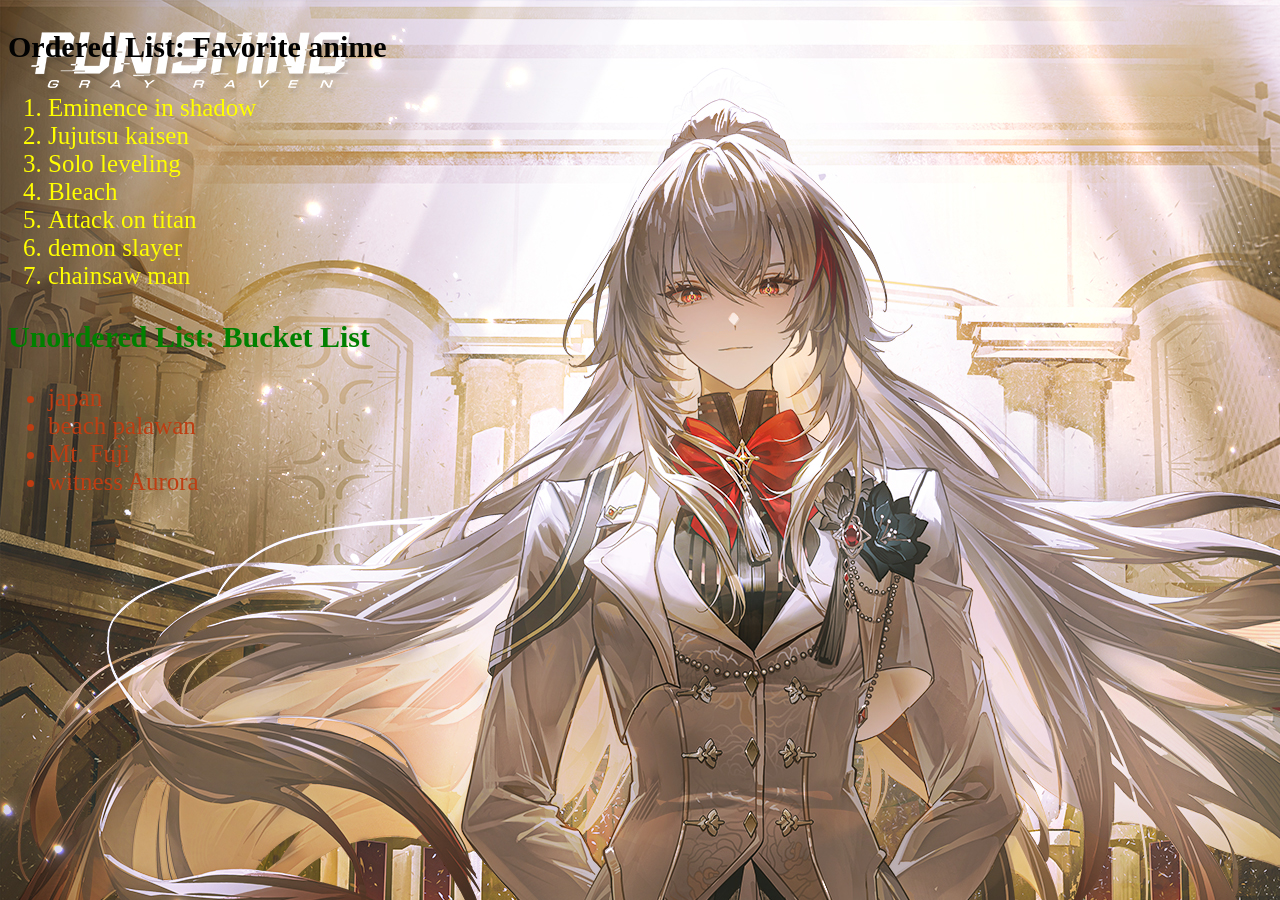
<file: index.html>
<!DOCTYPE html>
<html>
<head>
     <title>Activity 2</title>
</head>
<body style="background-image: url('bg.jpg'); background-repeat: repeat;">
        <h3 style= "color: #020202; font-size: 30px">Ordered List: Favorite anime</h3>
        <ol style="color: yellow; font-size: 25px;"> 
            <Li> Eminence in shadow</Li>
            <Li> Jujutsu kaisen</Li>    
            <Li>Solo leveling</Li>
            <Li>Bleach</Li>

                
           </Li>
            <Li>Attack on titan</Li>
            <Li>demon slayer</Li>
            <Li>chainsaw man</Li>
        </ol>
        <h3 style="color: green; font-size: 30px">Unordered List: Bucket List </h3>
        <ul style="color: oklch(54.229% 0.17248 36.723); font-size: 25px"> 

            <Li>japan</Li>
            <Li>beach palawan</Li>
            <Li>Mt. Fuji</Li>
            <Li>witness Aurora</Li>

        </ul>
        
    </body>
    
</html>
</file>
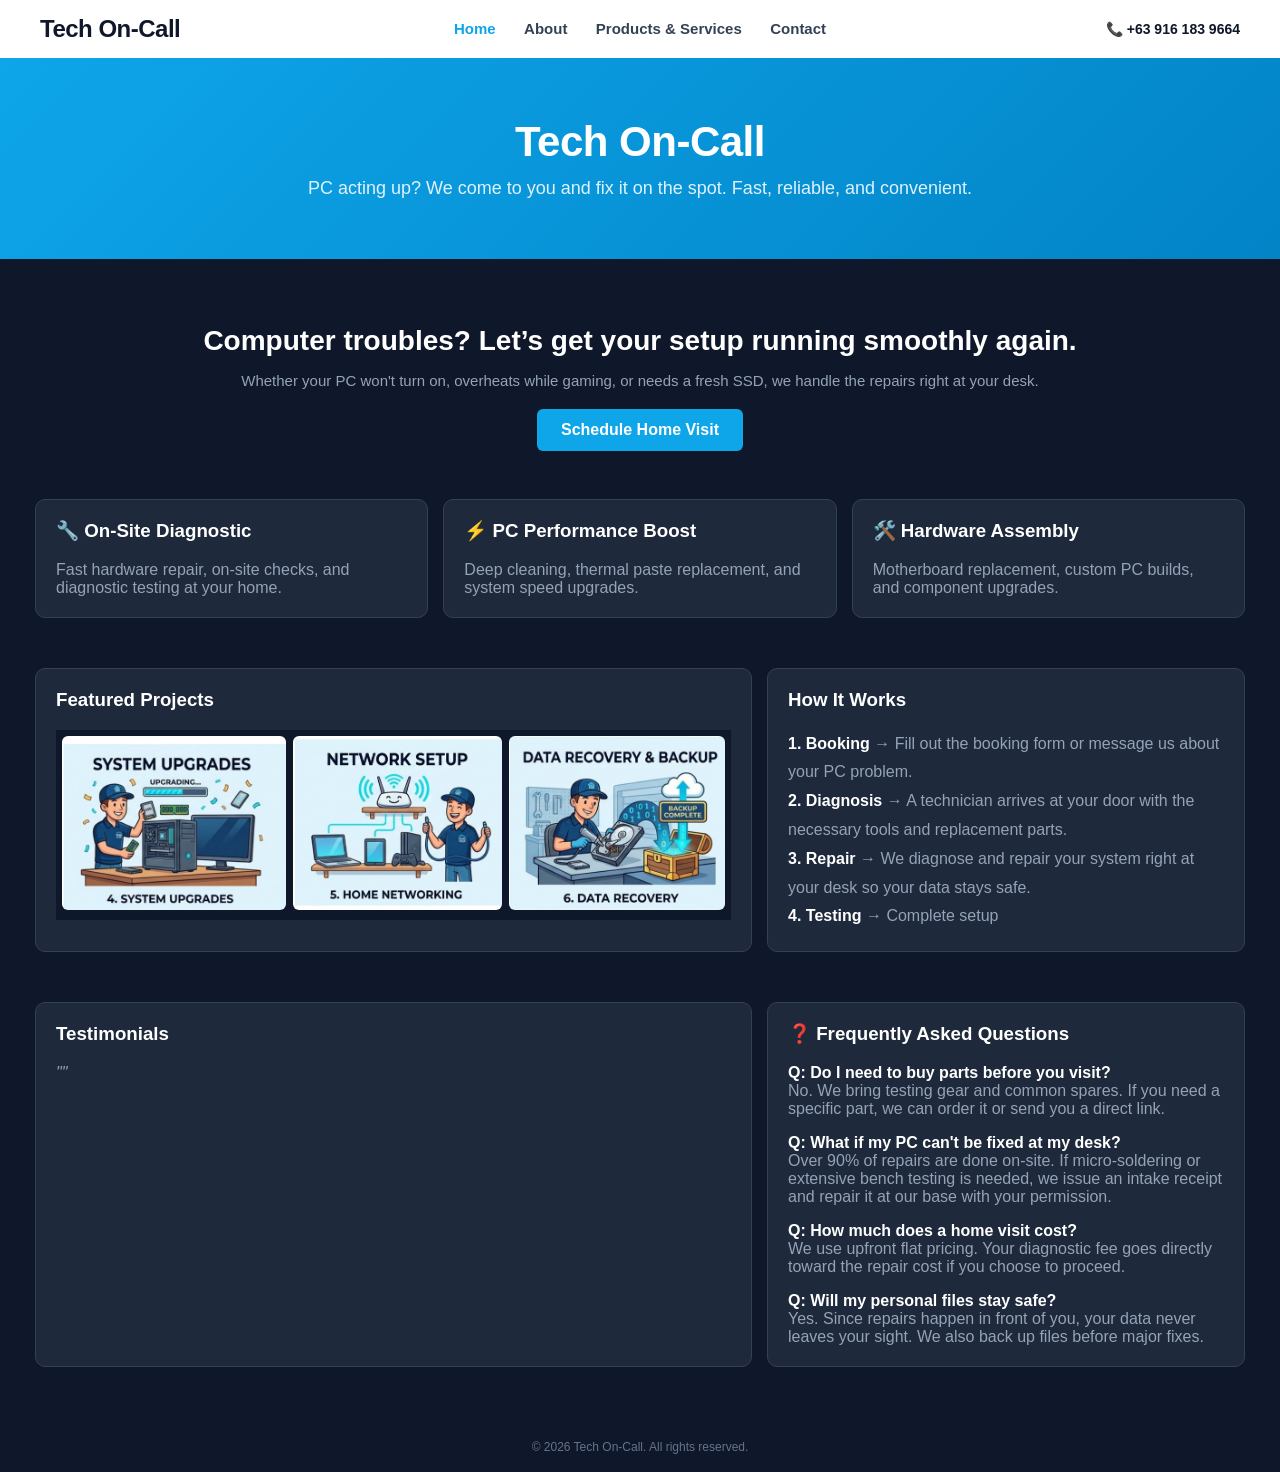
<file: act4/index.html>
<!DOCTYPE html>
<html lang="en">

<head>
  <meta charset="UTF-8">
  <meta name="viewport" content="width=device-width, initial-scale=1.0">
  <title>Tech On-Call | Home</title>
  <link rel="stylesheet" href="style.css">
</head>

<body>

  <table border="0" width="100%" cellpadding="0" cellspacing="0">

    <!-- HEADER & NAVIGATION BAR -->
    <tr class="header-nav-row">
      <td colspan="3" class="header-nav-cell">
        <table width="100%" border="0" cellpadding="0" cellspacing="0" class="header-nav-table">
          <tr>
            <td align="left" width="25%">
              <a href="index.html" class="logo-text"> Tech On-Call</a>
            </td>
            <td align="center" width="50%" class="nav-links">
              <a href="index.html" class="active">Home</a>
              <a href="about.html">About</a>
              <a href="products.html">Products & Services</a>
              <a href="contact.html">Contact</a>
            </td>
            <td align="right" width="25%" class="nav-contact-info">
              📞 +63 916 183 9664
            </td>
          </tr>
        </table>
      </td>
    </tr>

    <!-- HERO BANNER -->
    <tr>
      <td colspan="3" align="center" class="hero-banner-blue">
        <h1> Tech On-Call </h1>
        <p>PC acting up? We come to you and fix it on the spot. Fast, reliable, and convenient.</p>
      </td>
    </tr>

    <!-- MAIN CONTENT AREA -->
    <tr>
      <td colspan="3" class="main-content-cell">

        <!-- CALL TO ACTION SECTION -->
        <table width="100%" border="0" class="mb-30">
          <tr>
            <td align="center">
              <h2 class="hero-title">Computer troubles? Let’s get your setup running smoothly again.</h2>
              <p class="hero-subtitle">Whether your PC won't turn on, overheats while gaming, or needs a fresh SSD, we
                handle the repairs right at your desk.</p>
              <a href="contact.html" class="btn-cyan">Schedule Home Visit</a>
            </td>
          </tr>
        </table>

        <!-- 3 SERVICE CARDS ROW -->
        <table width="100%" border="0" cellspacing="15" class="mb-20">
          <tr>
            <td width="33%" valign="top" class="card">
              <h3>🔧 On-Site Diagnostic</h3>
              <p>Fast hardware repair, on-site checks, and diagnostic testing at your home.</p>
            </td>
            <td width="33%" valign="top" class="card">
              <h3>⚡ PC Performance Boost</h3>
              <p>Deep cleaning, thermal paste replacement, and system speed upgrades.</p>
            </td>
            <td width="33%" valign="top" class="card">
              <h3>🛠️ Hardware Assembly</h3>
              <p>Motherboard replacement, custom PC builds, and component upgrades.</p>
            </td>
          </tr>
        </table>

        <!-- FEATURED PROJECTS & HOW IT WORKS -->
        <table width="100%" border="0" cellspacing="15" class="mb-20">
          <tr>
            <td width="60%" valign="top" class="card">
              <h3>Featured Projects</h3>
              <table width="100%" border="0" cellspacing="5">
                <tr>
                  <td align="center"><img src="images/4.jpg" width="100%" class="rounded-img" alt="Project 1"></td>
                  <td align="center"><img src="images/5.jpg" width="100%" class="rounded-img" alt="Project 2"></td>
                  <td align="center"><img src="images/6.jpg" width="100%" class="rounded-img" alt="Project 3"></td>
                </tr>
              </table>
            </td>
            <td width="40%" valign="top" class="card">
              <h3>How It Works</h3>
              <p class="lh-18">
                <strong>1. Booking</strong> &rarr; Fill out the booking form or message us about your PC problem.</br>
                <strong>2. Diagnosis</strong> &rarr; A technician arrives at your door with the necessary tools and
                replacement parts.<br>
                <strong>3. Repair</strong> &rarr; We diagnose and repair your system right at your desk so your data
                stays safe.<br>
                <strong>4. Testing</strong> &rarr; Complete setup
              </p>
            </td>
          </tr>
        </table>

        <!-- TESTIMONIALS & BLOG -->
        <table width="100%" border="0" cellspacing="15">
          <tr>
            <td width="60%" valign="top" class="card">
              <h3>Testimonials</h3>
              <p><em>""</em></p>
            </td>
            <td width="50%" valign="top" class="card">
              <h3>❓ Frequently Asked Questions</h3>

              <p style="margin-bottom: 12px;">
                <strong>Q: Do I need to buy parts before you visit?</strong><br>
                <span style="color: #94A3B8;">No. We bring testing gear and common spares. If you need a specific part,
                  we can order it or send you a direct link.</span>
              </p>

              <p style="margin-bottom: 12px;">
                <strong>Q: What if my PC can't be fixed at my desk?</strong><br>
                <span style="color: #94A3B8;">Over 90% of repairs are done on-site. If micro-soldering or extensive
                  bench testing is needed, we issue an intake receipt and repair it at our base with your
                  permission.</span>
              </p>

              <p style="margin-bottom: 12px;">
                <strong>Q: How much does a home visit cost?</strong><br>
                <span style="color: #94A3B8;">We use upfront flat pricing. Your diagnostic fee goes directly toward the
                  repair cost if you choose to proceed.</span>
              </p>

              <p style="margin-bottom: 0;">
                <strong>Q: Will my personal files stay safe?</strong><br>
                <span style="color: #94A3B8;">Yes. Since repairs happen in front of you, your data never leaves your
                  sight. We also back up files before major fixes.</span>
              </p>
            </td>
          </tr>
        </table>

      </td>
    </tr>

    <!-- FOOTER -->
    <tr height="50" class="footer-row">
      <td colspan="3" align="center" class="footer-cell">
        &copy; 2026 Tech On-Call. All rights reserved.
      </td>
    </tr>

  </table>

</body>

</html>
</file>
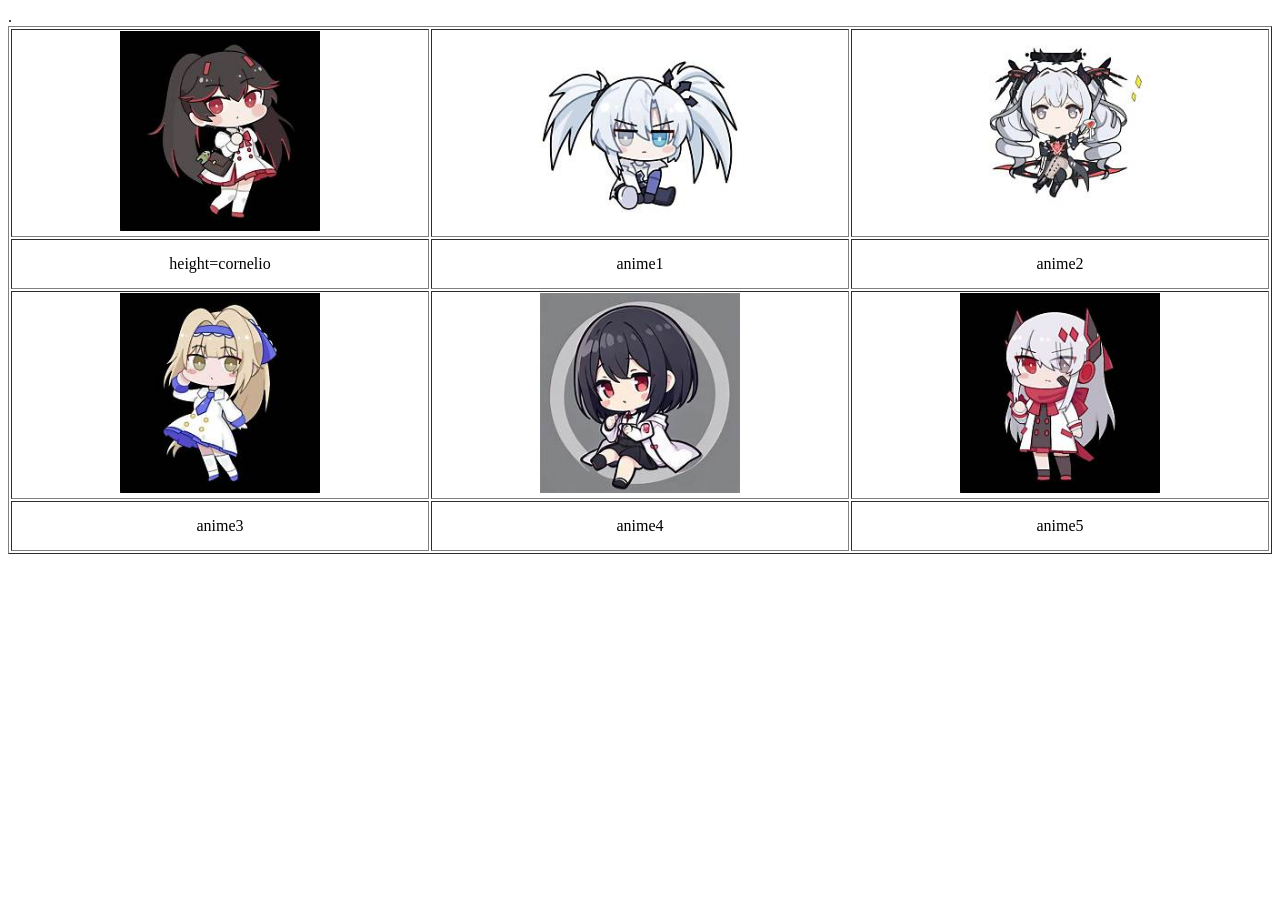
<file: activity3.html>
<!DOCTYPE html>
    <html>
        <head>
            <title> Activity 3</title>
        </head>
        <body>
            <table border = "1px" width="100%" height="500" style = "text-align:center;">
                <tr height ="200px">
                    <td><img src="images/OIP (1).jpg" alt="Anime 1" width="200px" height="200px"></td>
                    <td><img src="images/OIP (2).jpg" alt="Anime 2" width="200px" height="200px"></td>
                    <td><img src="images/OIP (3).jpg" alt="Anime 3" width="200px" height="200px"></td>

                </tr>
                <tr height="50px">.
                    <td> height=cornelio</td>
                    <td>anime1</td>
                    <td>anime2</td>
                </tr>

                <tr height="200px">
                    <td><img src="images/OIP (4).jpg" alt="Anime 4" width="200px" height="200px"></td>
                    <td><img src="images/OIP (5).jpg" alt="Anime 5" width="200px" height="200px"></td>
                    <td><img src="images/OIP.jpg" alt="Anime 6" width="200px" height="200px"></td>
                </tr>
                <tr height="50px">
                    <td>anime3</td>
                    <td>anime4</td>
                    <td>anime5</td>
                </tr>
            </table>
        
        </body>
 </html>
</file>
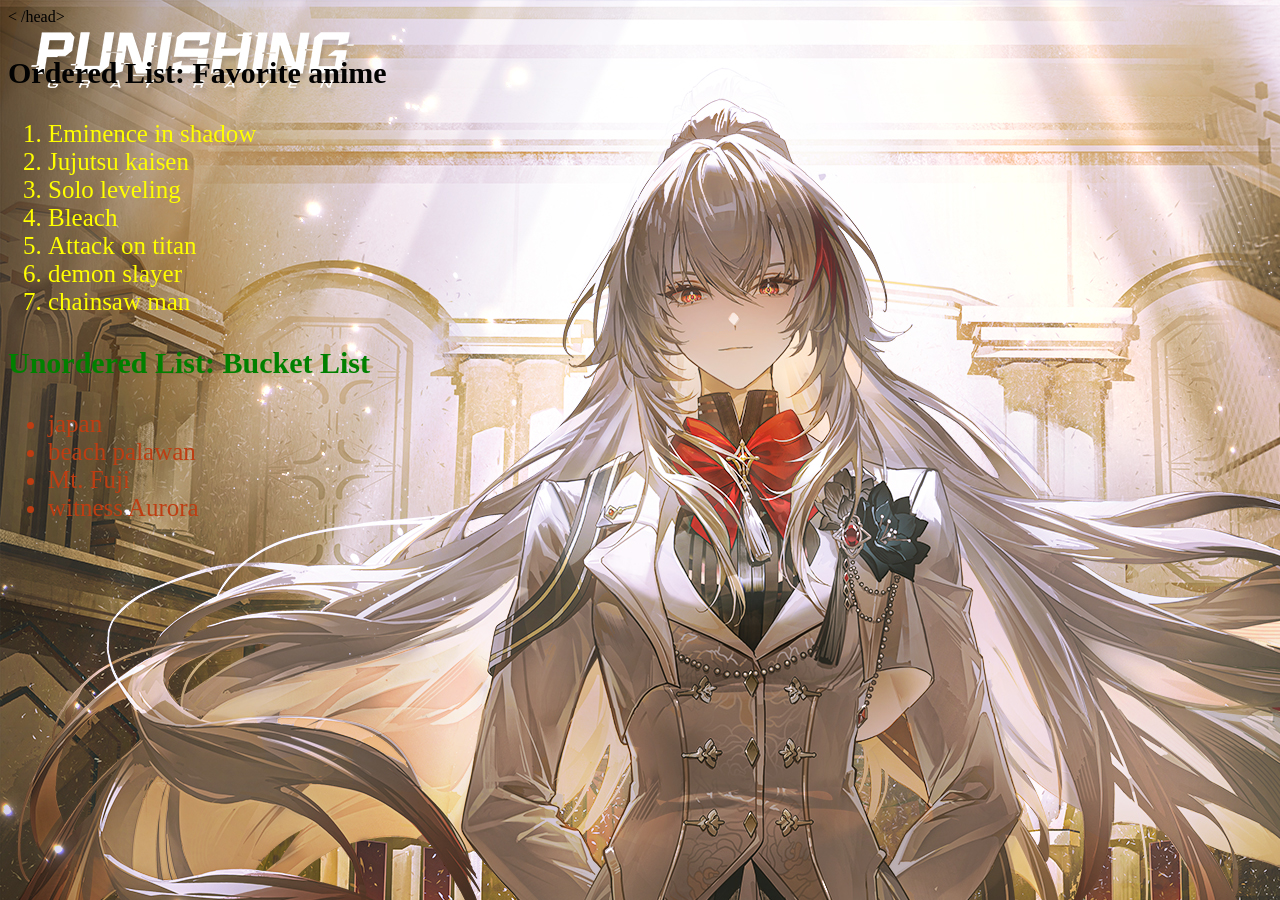
<file: acttivity2.html>
<!DOCTYPE html>
<html>
    <head>
        <title>Activity 2</title>
<   /head>
    <body style="background-image: url('images/bg.jpg'); background-repeat: repeat;">
        <h3 style= "color: #020202; font-size: 30px">Ordered List: Favorite anime</h3>
        <ol style="color: yellow; font-size: 25px;"> 
            <Li> Eminence in shadow</Li>
            <Li> Jujutsu kaisen</Li>    
            <Li>Solo leveling</Li>
            <Li>Bleach</Li>

                
           </Li>
            <Li>Attack on titan</Li>
            <Li>demon slayer</Li>
            <Li>chainsaw man</Li>
        </ol>
        <h3 style="color: green; font-size: 30px">Unordered List: Bucket List </h3>
        <ul style="color: oklch(54.229% 0.17248 36.723); font-size: 25px"> 

            <Li>japan</Li>
            <Li>beach palawan</Li>
            <Li>Mt. Fuji</Li>
            <Li>witness Aurora</Li>

        </ul>
        
    </body>
    
</html>
</file>
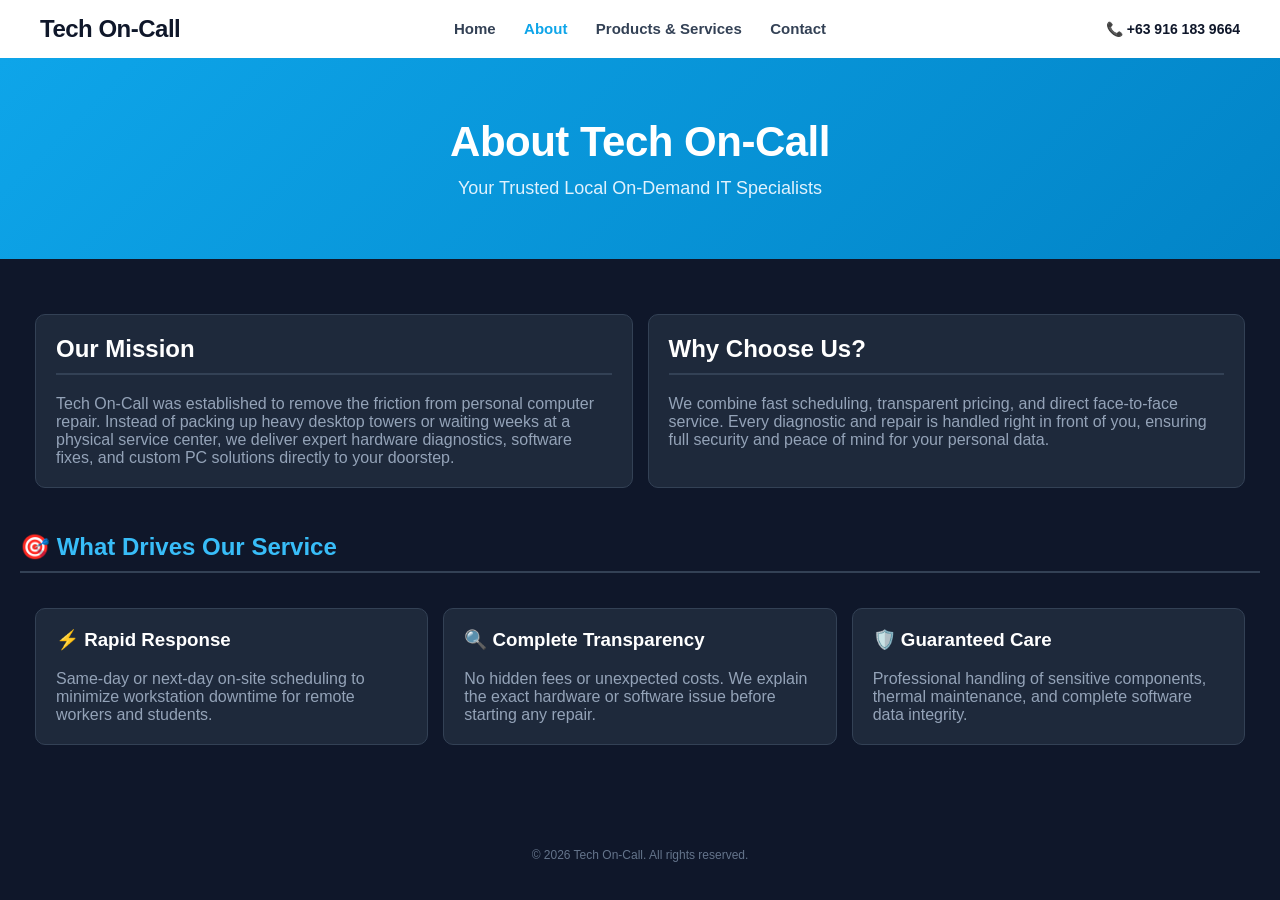
<file: act4/about.html>
<!DOCTYPE html>
<html lang="en">

<head>
    <meta charset="UTF-8">
    <meta name="viewport" content="width=device-width, initial-scale=1.0">
    <title>Tech On-Call | About Us</title>
    <link rel="stylesheet" href="style.css">
</head>

<body>

    <table border="0" width="100%" cellpadding="0" cellspacing="0">

        <!-- HEADER & NAVIGATION BAR -->
        <tr class="header-nav-row">
            <td colspan="3" class="header-nav-cell">
                <table width="100%" border="0" cellpadding="0" cellspacing="0" class="header-nav-table">
                    <tr>
                        <td align="left" width="25%">
                            <a href="index.html" class="logo-text"> Tech On-Call</a>
                        </td>
                        <td align="center" width="50%" class="nav-links">
                            <a href="index.html">Home</a>
                            <a href="about.html" class="active">About</a>
                            <a href="products.html">Products & Services</a>
                            <a href="contact.html">Contact</a>
                        </td>
                        <td align="right" width="25%" class="nav-contact-info">
                            📞 +63 916 183 9664
                        </td>
                    </tr>
                </table>
            </td>
        </tr>

        <!-- HERO BANNER -->
        <tr>
            <td colspan="3" align="center" class="hero-banner-blue">
                <h1>About Tech On-Call</h1>
                <p>Your Trusted Local On-Demand IT Specialists</p>
            </td>
        </tr>

        <!-- MAIN CONTENT AREA -->
        <tr>
            <td colspan="3" class="main-content-cell">

                <!-- MISSION & STORY -->
                <table width="100%" border="0" cellspacing="15" class="mb-30">
                    <tr>
                        <td width="50%" valign="top" class="card">
                            <h2 class="section-title">Our Mission</h2>
                            <p>Tech On-Call was established to remove the friction from personal computer repair.
                                Instead of packing up heavy desktop towers or waiting weeks at a physical service
                                center, we deliver expert hardware diagnostics, software fixes, and custom PC solutions
                                directly to your doorstep.</p>
                        </td>
                        <td width="50%" valign="top" class="card">
                            <h2 class="section-title">Why Choose Us?</h2>
                            <p>We combine fast scheduling, transparent pricing, and direct face-to-face service. Every
                                diagnostic and repair is handled right in front of you, ensuring full security and peace
                                of mind for your personal data.</p>
                        </td>
                    </tr>
                </table>

                <!-- OUR CORE VALUES -->
                <h2 class="section-title">🎯 What Drives Our Service</h2>

                <table width="100%" border="0" cellspacing="15" class="mb-30">
                    <tr>
                        <td width="33%" valign="top" class="card">
                            <h3>⚡ Rapid Response</h3>
                            <p>Same-day or next-day on-site scheduling to minimize workstation downtime for remote
                                workers and students.</p>
                        </td>
                        <td width="33%" valign="top" class="card">
                            <h3>🔍 Complete Transparency</h3>
                            <p>No hidden fees or unexpected costs. We explain the exact hardware or software issue
                                before starting any repair.</p>
                        </td>
                        <td width="33%" valign="top" class="card">
                            <h3>🛡️ Guaranteed Care</h3>
                            <p>Professional handling of sensitive components, thermal maintenance, and complete software
                                data integrity.</p>
                        </td>
                    </tr>
                </table>

            </td>
        </tr>

        <!-- FOOTER -->
        <tr height="50" class="footer-row">
            <td colspan="3" align="center" class="footer-cell">
                &copy; 2026 Tech On-Call. All rights reserved.
            </td>
        </tr>

    </table>

</body>

</html>
</file>
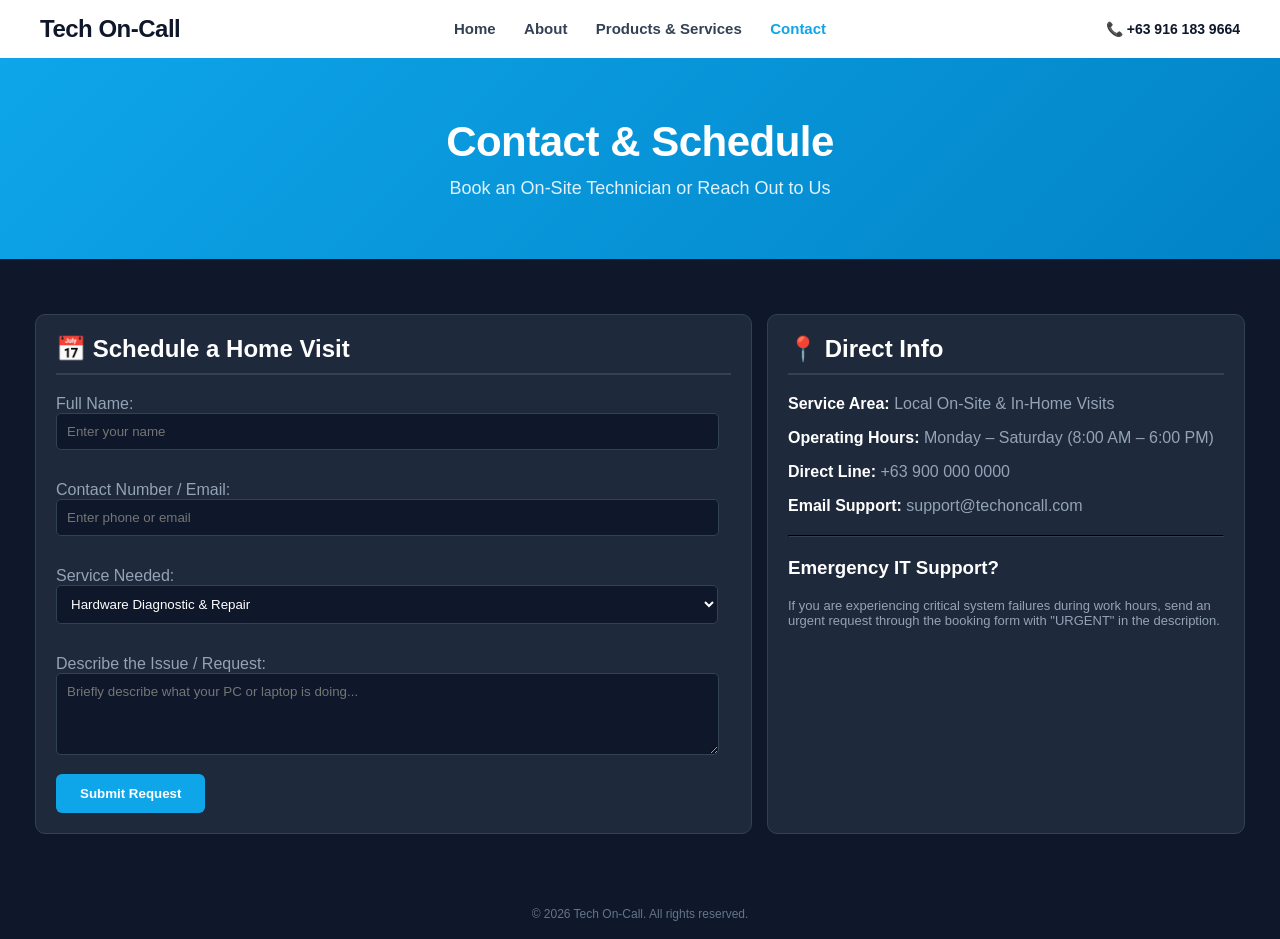
<file: act4/contact.html>
<!DOCTYPE html>
<html lang="en">

<head>
    <meta charset="UTF-8">
    <meta name="viewport" content="width=device-width, initial-scale=1.0">
    <title>Tech On-Call | Contact & Booking</title>
    <link rel="stylesheet" href="style.css">
</head>

<body>

    <table border="0" width="100%" cellpadding="0" cellspacing="0">

        <!-- HEADER & NAVIGATION BAR -->
        <tr class="header-nav-row">
            <td colspan="3" class="header-nav-cell">
                <table width="100%" border="0" cellpadding="0" cellspacing="0" class="header-nav-table">
                    <tr>
                        <td align="left" width="25%">
                            <a href="index.html" class="logo-text"> Tech On-Call</a>
                        </td>
                        <td align="center" width="50%" class="nav-links">
                            <a href="index.html">Home</a>
                            <a href="about.html">About</a>
                            <a href="products.html">Products & Services</a>
                            <a href="contact.html" class="active">Contact</a>
                        </td>
                        <td align="right" width="25%" class="nav-contact-info">
                            📞 +63 916 183 9664
                        </td>
                    </tr>
                </table>
            </td>
        </tr>

        <!-- HERO BANNER -->
        <tr>
            <td colspan="3" align="center" class="hero-banner-blue">
                <h1>Contact & Schedule</h1>
                <p>Book an On-Site Technician or Reach Out to Us</p>
            </td>
        </tr>

        <!-- MAIN CONTENT AREA -->
        <tr>
            <td colspan="3" class="main-content-cell">

                <table width="100%" border="0" cellspacing="15">
                    <tr>

                        <!-- BOOKING FORM -->
                        <td width="60%" valign="top" class="card">
                            <h2 class="section-title">📅 Schedule a Home Visit</h2>
                            <form action="#" method="post">
                                <p class="form-label">Full Name:</p>
                                <input type="text" placeholder="Enter your name" class="form-input">

                                <p class="form-label">Contact Number / Email:</p>
                                <input type="text" placeholder="Enter phone or email" class="form-input">

                                <p class="form-label">Service Needed:</p>
                                <select class="form-select">
                                    <option>Hardware Diagnostic & Repair</option>
                                    <option>Laptop Upgrade (SSD / RAM / Battery)</option>
                                    <option>Custom PC Assembly & Thermal Care</option>
                                    <option>OS Setup & Speed Boost</option>
                                    <option>Malware / Virus Removal</option>
                                    <option>Data Backup & Drive Cloning</option>
                                </select>

                                <p class="form-label">Describe the Issue / Request:</p>
                                <textarea rows="4" placeholder="Briefly describe what your PC or laptop is doing..."
                                    class="form-textarea"></textarea>

                                <br>
                                <button type="submit" class="btn-cyan">Submit Request</button>
                            </form>
                        </td>

                        <!-- DIRECT CONTACT INFO -->
                        <td width="40%" valign="top" class="card">
                            <h2 class="section-title">📍 Direct Info</h2>

                            <p><strong>Service Area:</strong> Local On-Site & In-Home Visits</p>
                            <p><strong>Operating Hours:</strong> Monday – Saturday (8:00 AM – 6:00 PM)</p>
                            <p><strong>Direct Line:</strong> +63 900 000 0000</p>
                            <p><strong>Email Support:</strong> support@techoncall.com</p>

                            <hr class="divider">

                            <h3>Emergency IT Support?</h3>
                            <p class="font-13">If you are experiencing critical system failures during work hours, send
                                an urgent request through the booking form with "URGENT" in the description.</p>
                        </td>

                    </tr>
                </table>

            </td>
        </tr>

        <!-- FOOTER -->
        <tr height="50" class="footer-row">
            <td colspan="3" align="center" class="footer-cell">
                &copy; 2026 Tech On-Call. All rights reserved.
            </td>
        </tr>

    </table>

</body>

</html>
</file>
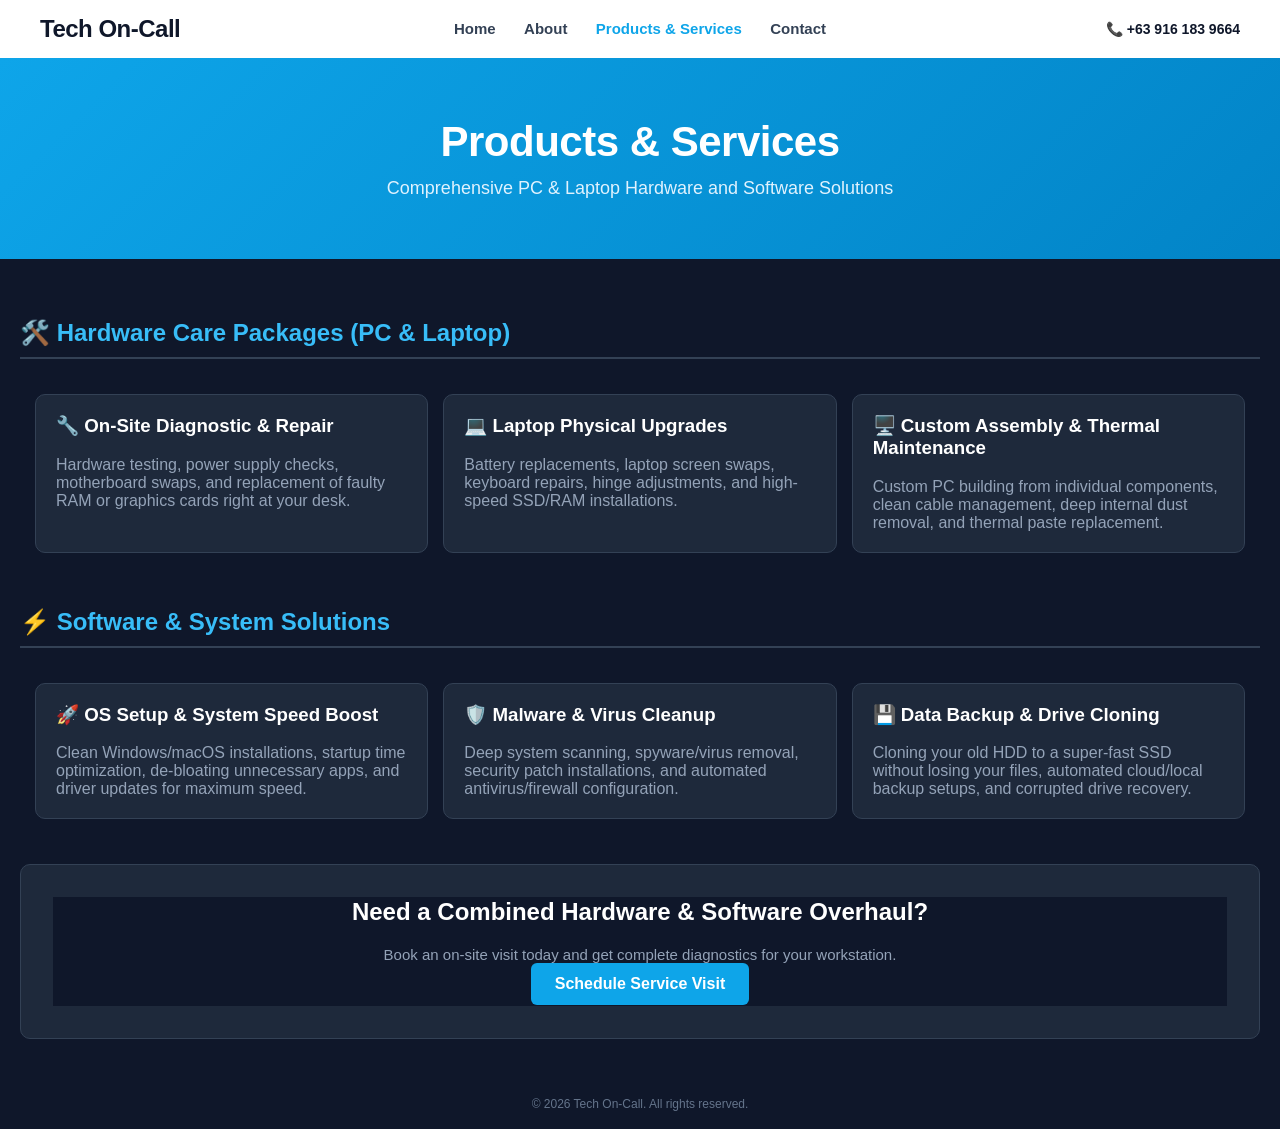
<file: act4/products.html>
<!DOCTYPE html>
<html lang="en">

<head>
    <meta charset="UTF-8">
    <meta name="viewport" content="width=device-width, initial-scale=1.0">
    <title>Tech On-Call | Services & Products</title>
    <link rel="stylesheet" href="style.css">
</head>

<body>

    <table border="0" width="100%" cellpadding="0" cellspacing="0">

        <!-- HEADER & NAVIGATION BAR -->
        <tr class="header-nav-row">
            <td colspan="3" class="header-nav-cell">
                <table width="100%" border="0" cellpadding="0" cellspacing="0" class="header-nav-table">
                    <tr>
                        <td align="left" width="25%">
                            <a href="index.html" class="logo-text"> Tech On-Call</a>
                        </td>
                        <td align="center" width="50%" class="nav-links">
                            <a href="index.html">Home</a>
                            <a href="about.html">About</a>
                            <a href="products.html" class="active">Products & Services</a>
                            <a href="contact.html">Contact</a>
                        </td>
                        <td align="right" width="25%" class="nav-contact-info">
                            📞 +63 916 183 9664
                    </tr>
                </table>
            </td>
        </tr>

        <!-- HERO BANNER -->
        <tr>
            <td colspan="3" align="center" class="hero-banner-blue">
                <h1>Products & Services</h1>
                <p>Comprehensive PC & Laptop Hardware and Software Solutions</p>
            </td>
        </tr>

        <!-- MAIN CONTENT AREA -->
        <tr>
            <td colspan="3" class="main-content-cell">

                <!-- SECTION 1: HARDWARE SERVICES -->
                <h2 class="section-title">🛠️ Hardware Care Packages (PC & Laptop)</h2>

                <table width="100%" border="0" cellspacing="15" class="mb-40">
                    <tr>
                        <td width="33%" valign="top" class="card">
                            <h3>🔧 On-Site Diagnostic & Repair</h3>
                            <p>Hardware testing, power supply checks, motherboard swaps, and replacement of faulty RAM
                                or graphics cards right at your desk.</p>
                        </td>
                        <td width="33%" valign="top" class="card">
                            <h3>💻 Laptop Physical Upgrades</h3>
                            <p>Battery replacements, laptop screen swaps, keyboard repairs, hinge adjustments, and
                                high-speed SSD/RAM installations.</p>
                        </td>
                        <td width="33%" valign="top" class="card">
                            <h3>🖥️ Custom Assembly & Thermal Maintenance</h3>
                            <p>Custom PC building from individual components, clean cable management, deep internal dust
                                removal, and thermal paste replacement.</p>
                        </td>
                    </tr>
                </table>

                <!-- SECTION 2: SOFTWARE & OPTIMIZATION SERVICES -->
                <h2 class="section-title">⚡ Software & System Solutions</h2>

                <table width="100%" border="0" cellspacing="15" class="mb-30">
                    <tr>
                        <td width="33%" valign="top" class="card">
                            <h3>🚀 OS Setup & System Speed Boost</h3>
                            <p>Clean Windows/macOS installations, startup time optimization, de-bloating unnecessary
                                apps, and driver updates for maximum speed.</p>
                        </td>
                        <td width="33%" valign="top" class="card">
                            <h3>🛡️ Malware & Virus Cleanup</h3>
                            <p>Deep system scanning, spyware/virus removal, security patch installations, and automated
                                antivirus/firewall configuration.</p>
                        </td>
                        <td width="33%" valign="top" class="card">
                            <h3>💾 Data Backup & Drive Cloning</h3>
                            <p>Cloning your old HDD to a super-fast SSD without losing your files, automated cloud/local
                                backup setups, and corrupted drive recovery.</p>
                        </td>
                    </tr>
                </table>

                <!-- CALL TO ACTION BANNER -->
                <table width="100%" border="0" class="card cta-card">
                    <tr>
                        <td>
                            <h2 class="mb-10">Need a Combined Hardware & Software Overhaul?</h2>
                            <p class="hero-subtitle">Book an on-site visit today and get complete diagnostics for your
                                workstation.</p>
                            <a href="contact.html" class="btn-cyan">Schedule Service Visit</a>
                        </td>
                    </tr>
                </table>

            </td>
        </tr>

        <!-- FOOTER -->
        <tr height="50" class="footer-row">
            <td colspan="3" align="center" class="footer-cell">
                &copy; 2026 Tech On-Call. All rights reserved.
            </td>
        </tr>

    </table>

</body>

</html>
</file>
<file: act4/style.css>
/* GLOBAL RESETS & BODY */
body {
  background-color: #0F172A !important;
  color: #F8FAFC !important;
  font-family: Arial, sans-serif;
  margin: 0;
  padding: 0;
}

/* TABLE ARCHITECTURE & CELLS */
table, tr, td {
  background-color: #0F172A !important;
  color: #F8FAFC !important;
  border-color: #334155;
}

/* MODERN HEADER & NAVIGATION BAR */
.header-nav-row {
  background-color: #FFFFFF !important;
  border-bottom: 1px solid #E2E8F0;
}

.header-nav-cell {
  background-color: #FFFFFF !important;
  padding: 15px 40px;
}

.header-nav-table, 
.header-nav-table tr, 
.header-nav-table td {
  background-color: #FFFFFF !important;
  color: #0F172A !important;
  border: none !important;
}

.logo-text {
  font-size: 24px;
  font-weight: 800;
  color: #0F172A !important;
  text-decoration: none;
  font-family: 'Segoe UI', Tahoma, Geneva, Verdana, sans-serif;
  letter-spacing: -0.5px;
}

.nav-links a {
  color: #334155 !important;
  text-decoration: none;
  font-weight: 600;
  font-size: 15px;
  margin: 0 12px;
  transition: color 0.2s ease;
}

.nav-links a:hover,
.nav-links a.active {
  color: #0EA5E9 !important;
}

.nav-contact-info {
  color: #334155 !important;
  font-size: 14px;
  font-weight: 600;
}

/* MODERN BLUE HERO BANNER */
.hero-banner-blue {
  background: linear-gradient(135deg, #0EA5E9 0%, #0284C7 100%) !important;
  padding: 60px 20px;
  text-align: center;
}

.hero-banner-blue h1 {
  color: #FFFFFF !important;
  font-size: 42px;
  font-weight: 700;
  margin: 0 0 12px 0;
  letter-spacing: -0.5px;
}

.hero-banner-blue p {
  color: #E0F2FE !important;
  font-size: 18px;
  margin: 0;
  font-weight: 400;
}

/* MAIN CONTENT AREA */
.main-content-cell {
  padding: 40px 20px;
}

/* HEADINGS & TEXT STYLING */
h1, h2, h3, h4, h5, h6, strong, b {
  color: #FFFFFF !important;
}

.section-title {
  color: #38BDF8 !important;
  border-bottom: 2px solid #334155;
  padding-bottom: 10px;
  margin-bottom: 20px;
}

.hero-title {
  font-size: 28px;
  margin-bottom: 8px;
  color: #FFFFFF !important;
}

.hero-subtitle {
  color: #94A3B8 !important;
  margin-bottom: 20px;
  font-size: 15px;
}

/* CARD CONTAINERS */
.card {
  background-color: #1E293B !important;
  border: 1px solid #334155 !important;
  border-radius: 10px !important;
  padding: 20px !important;
  color: #FFFFFF !important;
}

.card h2, .card h3 {
  margin-top: 0;
  color: #FFFFFF !important;
}

.card p {
  color: #94A3B8 !important;
  margin-bottom: 0;
}

.cta-card {
  text-align: center;
  padding: 30px !important;
}

/* BUTTONS */
.btn-cyan {
  background-color: #0EA5E9 !important;
  color: #FFFFFF !important;
  padding: 12px 24px;
  border-radius: 6px;
  text-decoration: none;
  font-weight: bold;
  display: inline-block;
  border: none;
  cursor: pointer;
}

.btn-cyan:hover {
  background-color: #0284C7 !important;
}

/* FORM ELEMENTS */
.form-label {
  margin-bottom: 5px;
  color: #FFFFFF !important;
}

.form-input, .form-select, .form-textarea {
  width: 95%;
  padding: 10px;
  background-color: #0F172A !important;
  border: 1px solid #334155 !important;
  color: #FFFFFF !important;
  border-radius: 5px;
  margin-bottom: 15px;
  font-family: Arial, sans-serif;
}

.form-select {
  width: 98%;
}

/* UTILITY CLASSES */
.mb-20 { margin-bottom: 20px; }
.mb-30 { margin-bottom: 30px; }
.mb-40 { margin-bottom: 40px; }
.lh-18 { line-height: 1.8; }
.font-13 { font-size: 13px; }
.divider { border-color: #334155; margin: 20px 0; }
.rounded-img { border-radius: 6px; }

/* FOOTER */
.footer-row {
  background-color: #090D16 !important;
}

.footer-cell {
  color: #64748B !important;
  font-size: 12px;
}
</file>
